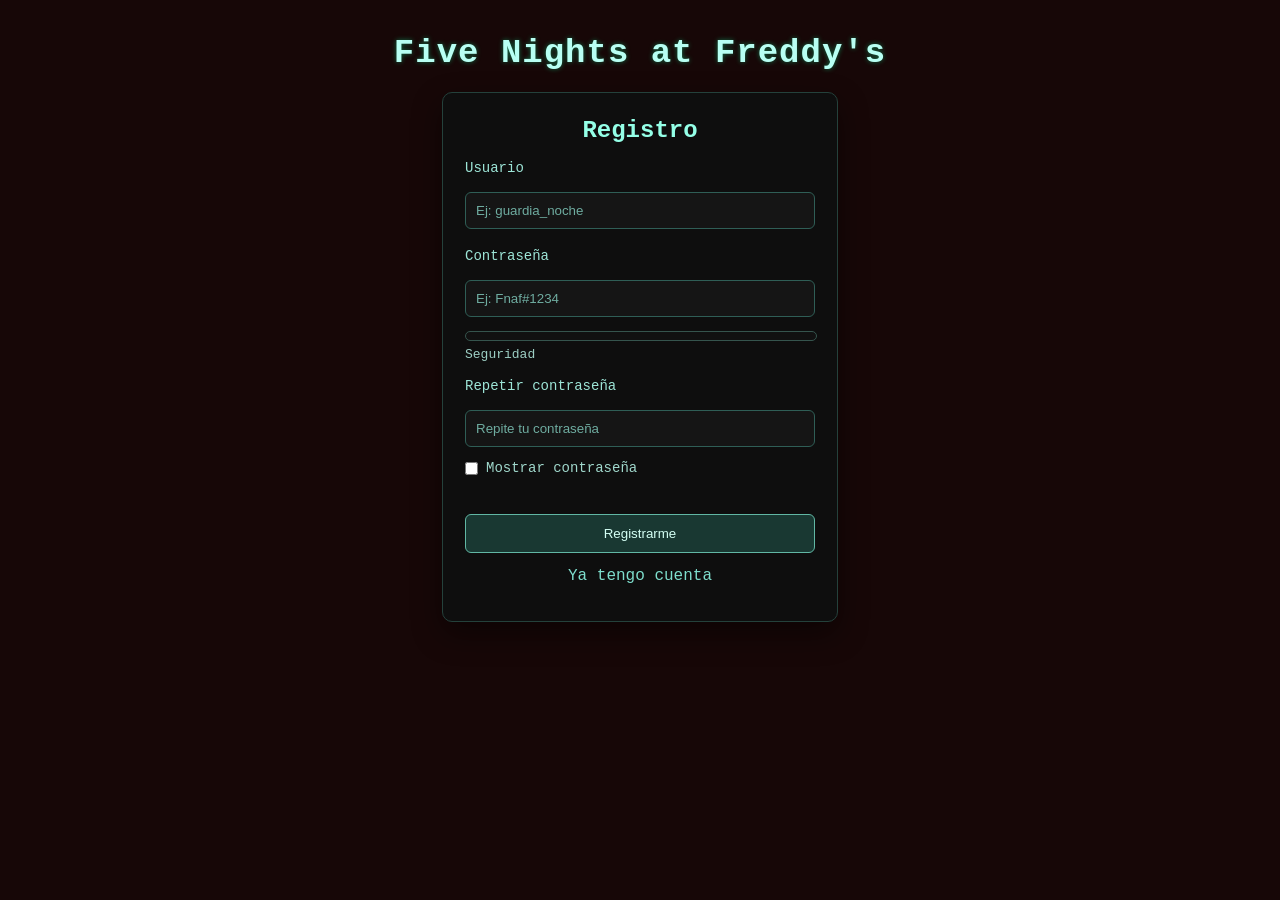
<file: index.html>
<!DOCTYPE html>
<html lang="es">

<head>

<meta charset="UTF-8">
<title>Five Nights at Freddy's</title>

<link rel="stylesheet" href="css/styles.css">

</head>

<body>

<h1>Five Nights at Freddy's</h1>

<div class="contenedor">

<!-- FORMULARIO REGISTRO -->

<form id="formRegistro">

<h2>Registro</h2>

<label>Usuario</label>
<input type="text" id="usuario" placeholder="Ej: guardia_noche" required>

<label>Contraseña</label>
<input type="password" id="password" placeholder="Ej: Fnaf#1234" required>

<div class="seguridadClave">
<div class="seguridadBarra">
<div id="nivelSeguridad"></div>
</div>
<p id="textoSeguridad">Seguridad</p>
</div>

<label>Repetir contraseña</label>
<input type="password" id="repetir" placeholder="Repite tu contraseña" required>

<label class="mostrarPassword">
<input type="checkbox" id="verPasswordRegistro">
Mostrar contraseña
</label>

<span id="mensajeError"></span>

<button type="submit">Registrarme</button>

<p class="cambiar" onclick="mostrarLogin()">Ya tengo cuenta</p>

</form>


<!-- FORMULARIO LOGIN -->

<form id="formLogin" class="oculto">

<h2>Iniciar Sesión</h2>

<label>Usuario</label>
<input type="text" id="loginUsuario" placeholder="Tu usuario" required>

<label>Contraseña</label>
<input type="password" id="loginPassword" placeholder="Tu contraseña" required>

<button type="submit">Iniciar sesión</button>

<p class="cambiar" onclick="mostrarRegistro()">Crear cuenta</p>

</form>

</div>


<!-- JUMPSCARE -->

<div id="jumpscare">

<img src="img/Horror.gif" alt="Jumpscare">

<audio id="scream" preload="auto">
<source src="audio/jumpscare-sound-fnaf-4.mp3" type="audio/mpeg">
Tu navegador no soporta audio HTML5.
</audio>

</div>

<script src="js/scripst.js"></script>

</body>
</html>
</file>
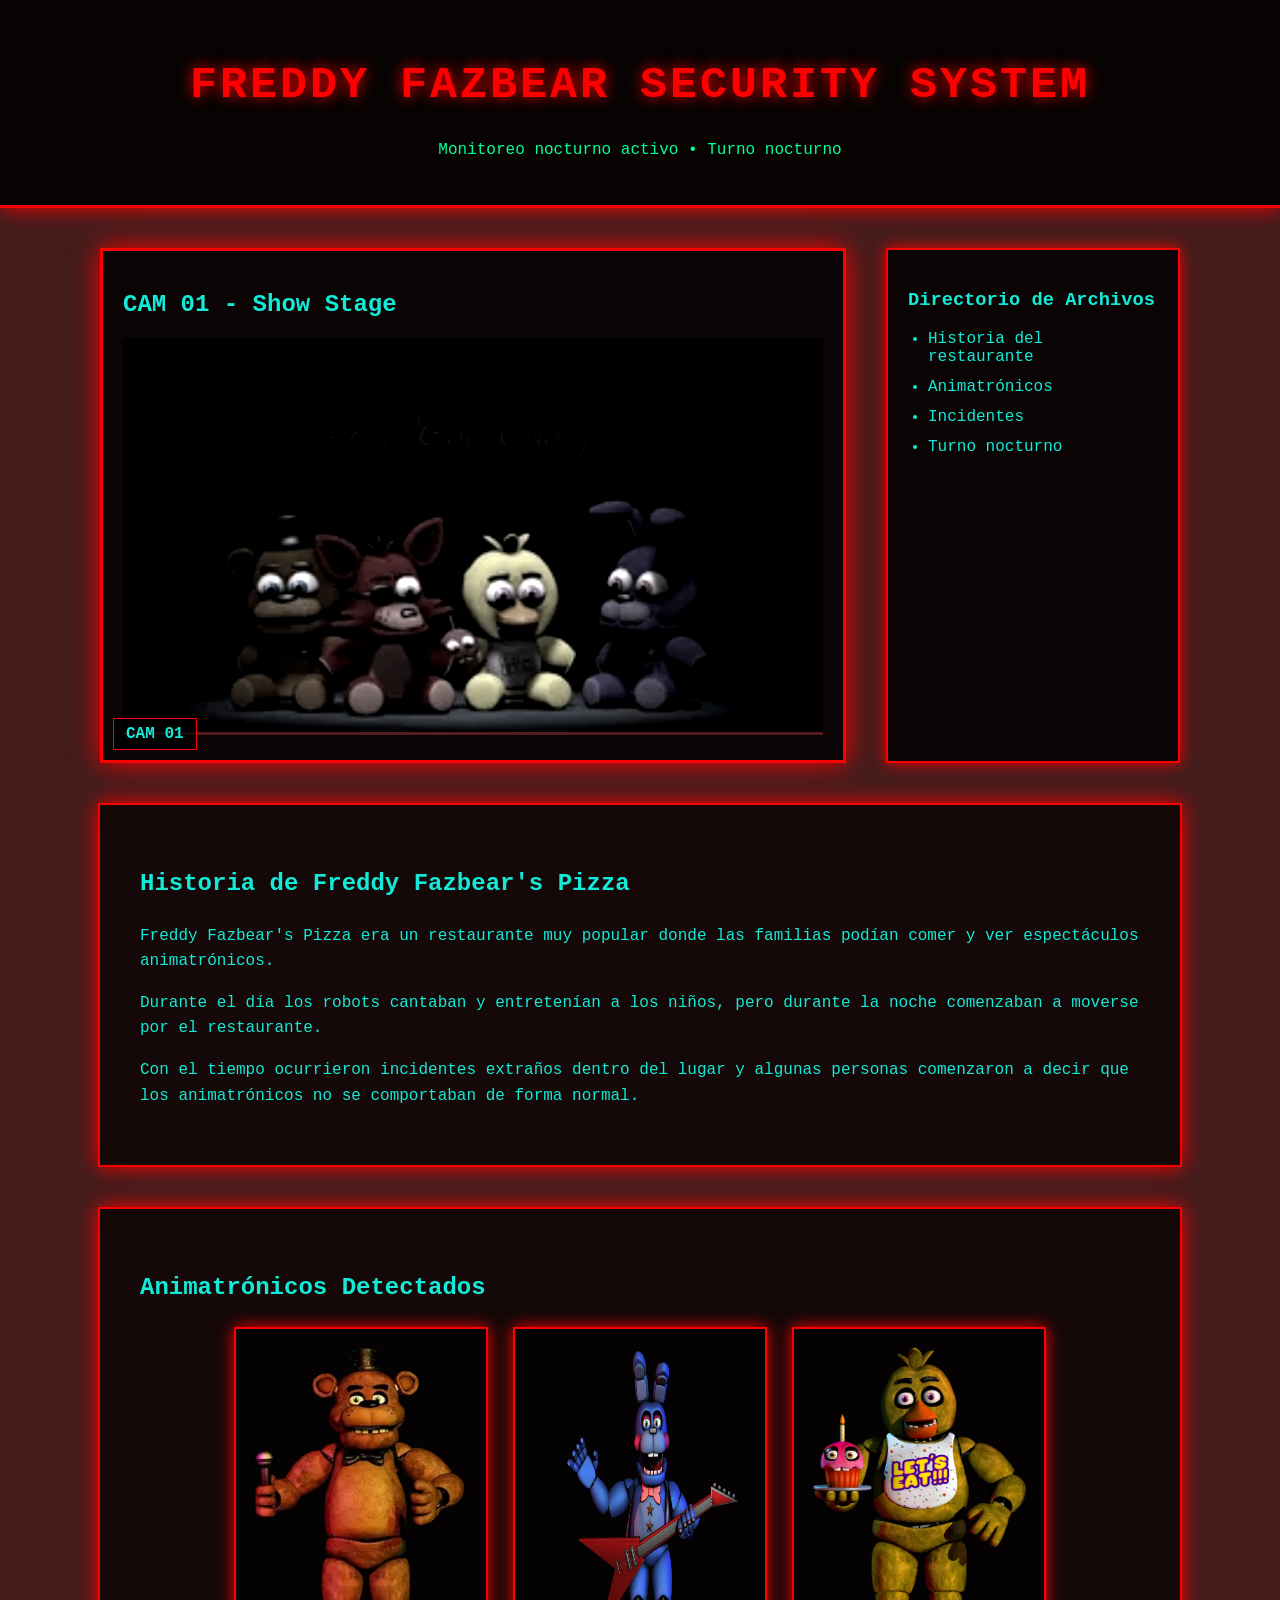
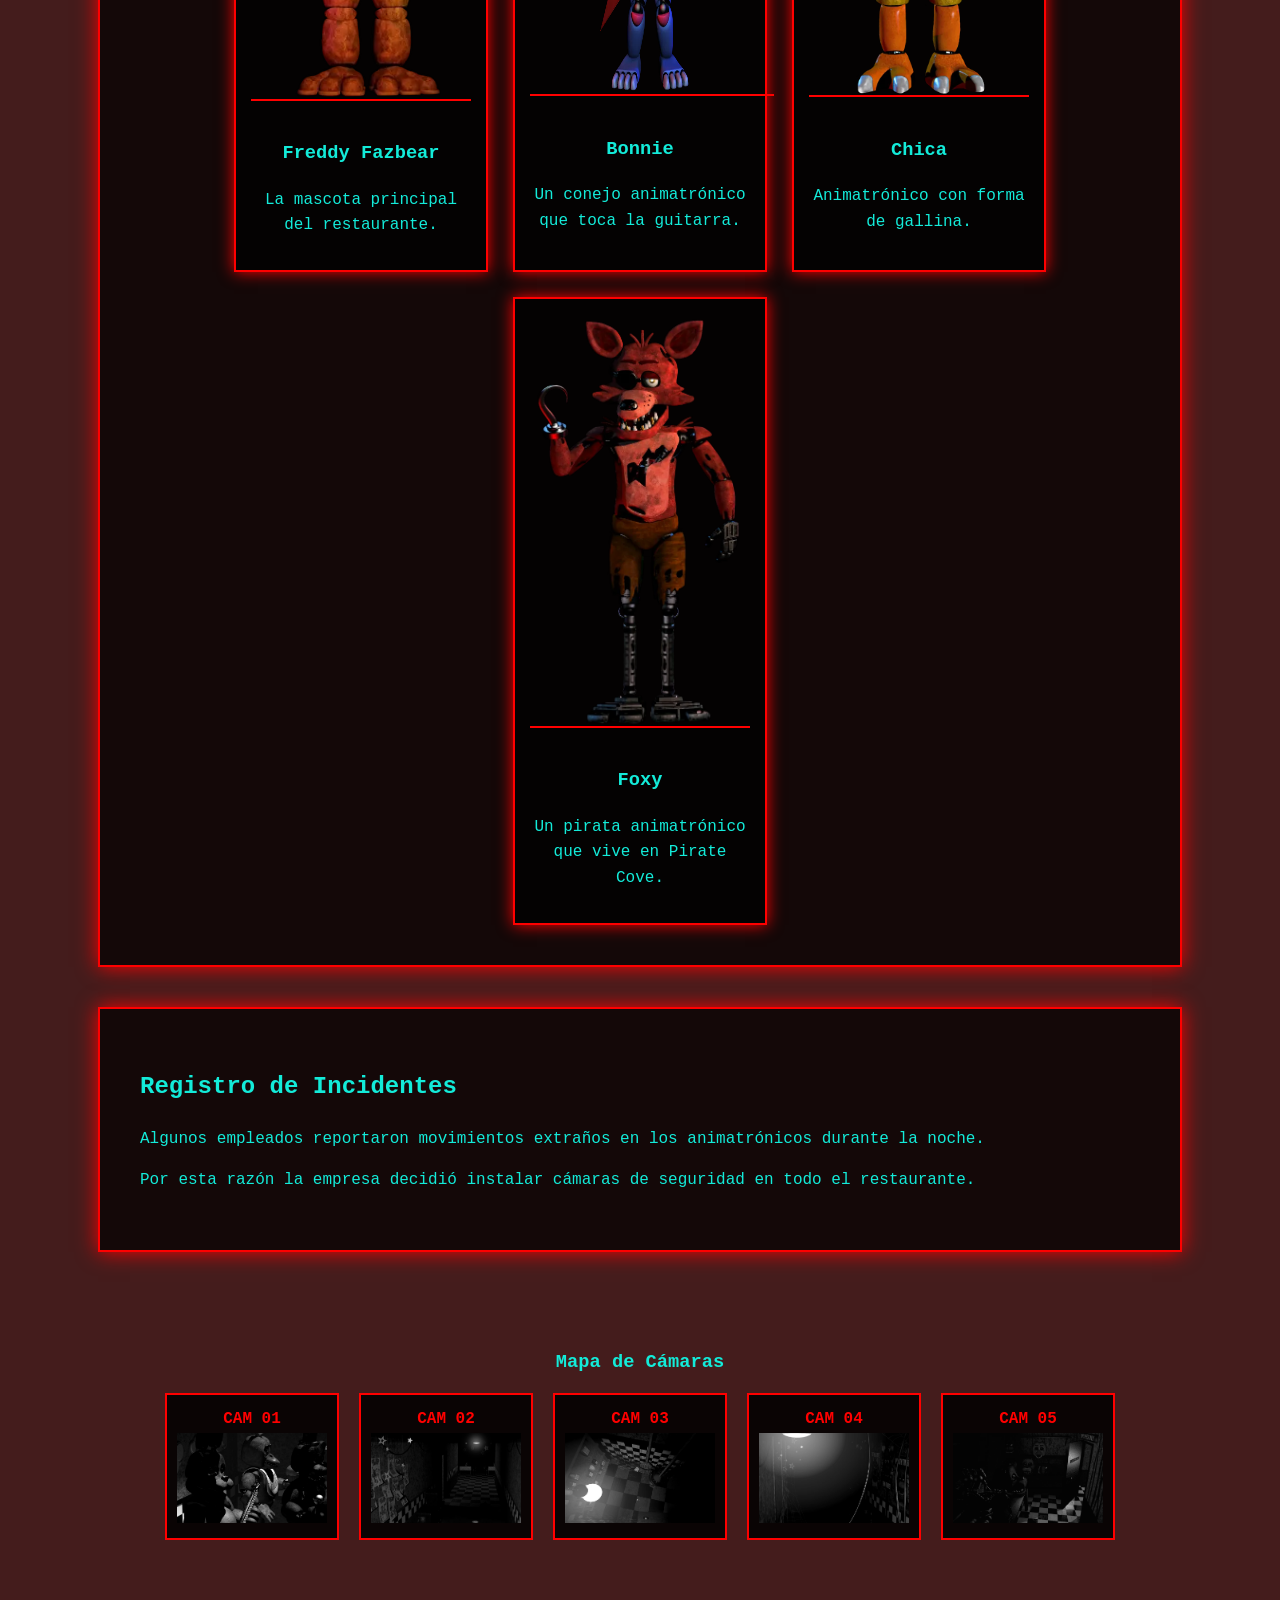
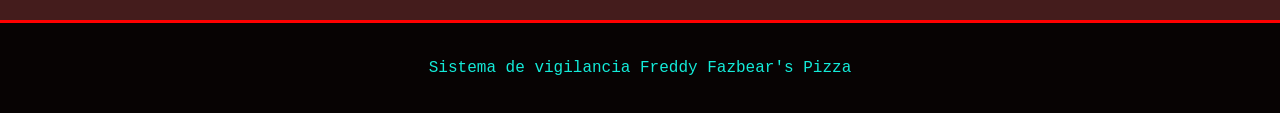
<file: Terror.html>
<!DOCTYPE html>
<html lang="es">


<head>
<meta charset="UTF-8">
<title>Sistema de Seguridad - Freddy Fazbear</title>
<link rel="stylesheet" href="css/stylesTerror.css">
</head>

<body>

<header>
<h1>FREDDY FAZBEAR SECURITY SYSTEM</h1>
<p>Monitoreo nocturno activo • Turno nocturno</p>
</header>

<!-- PANTALLA PRINCIPAL -->
<div class="pantalla">

<div class="camara">
<h2>CAM 01 - Show Stage</h2>
<img src="img/Pizzaria.jpg" alt="Pizzaria">
<div class="estado">CAM 01 </div>
</div>

<div class="directorio">
<h3>Directorio de Archivos</h3>
<ul>
<li>Historia del restaurante</li>
<li>Animatrónicos</li>
<li>Incidentes</li>
<li>Turno nocturno</li>
</ul>
</div>

</div>

<!-- HISTORIA -->
<section class="bloque">
<h2>Historia de Freddy Fazbear's Pizza</h2>
<p>Freddy Fazbear's Pizza era un restaurante muy popular donde las familias podían comer y ver espectáculos animatrónicos.</p>
<p>Durante el día los robots cantaban y entretenían a los niños, pero durante la noche comenzaban a moverse por el restaurante.</p>
<p>Con el tiempo ocurrieron incidentes extraños dentro del lugar y algunas personas comenzaron a decir que los animatrónicos no se comportaban de forma normal.</p>
</section>

<!-- ANIMATRONICOS -->
<section class="bloque">
<h2>Animatrónicos Detectados</h2>
<div class="galeria">
<div class="personaje">
<img src="img/Freddy.jpg" alt="Freddy">
<h3>Freddy Fazbear</h3>
<p>La mascota principal del restaurante.</p>
</div>


<div class="personaje bonnie">
  <img src="img/Bonnie.jpg" alt="Bonnie">
  <h3>Bonnie</h3>
  <p>Un conejo animatrónico que toca la guitarra.</p>
</div>

<div class="personaje">
<img src="img/Chica.jpg" alt="Chica">
<h3>Chica</h3>
<p>Animatrónico con forma de gallina.</p>
</div>

<div class="personaje">
<img src="img/Froxy.jpg" alt="Foxy">
<h3>Foxy</h3>
<p>Un pirata animatrónico que vive en Pirate Cove.</p>
</div>
</div>
</section>

<!-- INCIDENTES -->
<section class="bloque">
<h2>Registro de Incidentes</h2>
<p>Algunos empleados reportaron movimientos extraños en los animatrónicos durante la noche.</p>
<p>Por esta razón la empresa decidió instalar cámaras de seguridad en todo el restaurante.</p>
</section>

<!-- MAPA DE CAMARAS -->
<div class="mapa">
<h3>Mapa de Cámaras</h3>
<div class="botones">
<div class="camBtn">
<h4>CAM 01</h4>
<img src="img/cam1.jpg" alt="Camara 1">
</div>
<div class="camBtn">
<h4>CAM 02</h4>
<img src="img/cam2.jpg" alt="Camara 2">
</div>
<div class="camBtn">
<h4>CAM 03</h4>
<img src="img/cam3.jpg" alt="Camara 3">
</div>
<div class="camBtn">
<h4>CAM 04</h4>
<img src="img/cam4.jpg" alt="Camara 4">
</div>
<div class="camBtn">
<h4>CAM 05</h4>
<img src="img/cam5.jpg" alt="Camara 5">
</div>
</div>
</div>

<footer>
<p>Sistema de vigilancia Freddy Fazbear's Pizza</p>
</footer>

</body>
</html>
</file>
<file: css/styles.css>
/* FONDO TIPO SALA DE SEGURIDAD */

body{

background:#170707;
color:#b8fff3;

font-family:"Courier New", monospace;

margin:0;
padding:0;

min-height:100vh;
display:flex;
flex-direction:column;
align-items:center;

text-align:center;

}



/* TITULO */

h1{

margin:34px 0 20px;
font-size:34px;
letter-spacing:1px;
text-shadow:0 0 5px rgba(8, 235, 148, 0.45);

}



/* CONTENEDOR PRINCIPAL */

.contenedor{

width:350px;
max-width:90%;

margin:0 auto;

padding:24px 22px 20px;

background:#0e0e0e;

border:1px solid #24413b;

box-shadow:0 12px 30px rgba(0, 0, 0, 0.45);
border-radius:10px;

}



/* FORMULARIOS */

form{

display:flex;
flex-direction:column;
text-align:left;
gap:4px;

}

form h2{

text-align:center;
margin:0 0 12px;
color:#94ffe7;

}

label{

margin-bottom:4px;
font-size:14px;
color:#9de5d7;

}



/* INPUTS */

input{

padding:10px;
margin-top:8px;
margin-bottom:15px;

background:#151515;
border:1px solid #2f5e56;
border-radius:6px;

color:#b8fff3;
outline:none;
transition:border-color 0.2s, box-shadow 0.2s;

}

input:focus{

border-color:#7be8cc;
box-shadow:0 0 0 2px rgba(123, 232, 204, 0.2);

}

input::placeholder{

color:#79bdb0;
opacity:0.9;

}

.mostrarPassword{

display:flex;
align-items:center;
gap:8px;

font-size:14px;
margin-top:-6px;
margin-bottom:12px;
color:#a0d8cc;

}

.mostrarPassword input{

margin:0;

}

.seguridadClave{

text-align:left;
margin-top:-5px;
margin-bottom:12px;

}

.seguridadBarra{

width:100%;
height:8px;
background:#111;
border:1px solid #35544d;
border-radius:999px;
overflow:hidden;

}

#nivelSeguridad{

height:100%;
width:0%;
background:red;
transition:width 0.25s;

}

#textoSeguridad{

margin:6px 0 0;
font-size:13px;
color:#9dcfc4;

}



/* BOTONES */

button{

padding:11px;

background:#193832;

color:#d4fff4;

border:1px solid #61b7a4;
border-radius:6px;

cursor:pointer;

transition:0.25s;

}



/* EFECTO BOTON */

button:hover{

background:#245148;
color:#ffffff;

}



/* TEXTO CAMBIAR FORMULARIO */

.cambiar{

cursor:pointer;
color:#7edecd;

margin-top:10px;
text-align:center;

}

.cambiar:hover{

text-decoration:underline;

}



/* ERROR */

#mensajeError{

color:#ff6f6f;
font-size:14px;
min-height:18px;
display:block;

}



/* FORMULARIO OCULTO */

.oculto{

display:none;

}



/* JUMPSCARE */

#jumpscare{

position:fixed;

top:0;
left:0;

width:100%;
height:100%;

background:black;

display:none;

justify-content:center;
align-items:center;

z-index:1000;

}

#jumpscare img{

width:100%;
height:100%;
object-fit:cover;

}
</file>
<file: css/stylesTerror.css>
/* FONDO GENERAL */
body{
    margin:0;
    font-family: "Courier New", monospace;
    color:#13ebd9;
    background:#441c1c;
    overflow-x:hidden;
    position: relative;
}

/* HEADER */
header{
    text-align:center;
    padding:30px 10px;
    border-bottom:3px solid red;
    background: rgba(0,0,0,0.9);
    box-shadow: 0 0 20px red;
}

header h1{
    font-size:45px;
    color:red;
    text-shadow:0 0 15px red;
    letter-spacing:3px;
}

header p{
    font-size:16px;
    color:#00ff9c;
}

/* PANTALLA PRINCIPAL */
.pantalla{
    display:flex;
    gap:40px;
    justify-content:center;
    flex-wrap:wrap;
    padding:40px;
}

/* CAMARA */
.camara{
    width:700px;
    background: rgba(0,0,0,0.85);
    padding:20px;
    border:3px solid red;
    box-shadow:0 0 25px red;
    position: relative;
    animation: parpadeo 4s infinite;
}

.camara img{
    width:100%;
    border-bottom:3px solid red;
    filter:grayscale(80%) contrast(120%);
}

/* TEXTO CAMARA */
.estado{
    position:absolute;
    bottom:10px;
    left:10px;
    background: rgba(0,0,0,0.7);
    padding:6px 12px;
    font-weight:bold;
    border:1px solid red;
}

/* DIRECTORIO */
.directorio{
    width:250px;
    background: rgba(0,0,0,0.85);
    padding:20px;
    border:2px solid red;
    box-shadow:0 0 15px red;
}

.directorio ul{
    padding-left:20px;
}

.directorio li{
    margin-bottom:12px;
    transition:0.3s;
}

.directorio li:hover{
    color:red;
    cursor:pointer;
}

/* SECCIONES */
section{
    max-width:1000px;
    margin:auto;
    padding:40px;
    line-height:1.6;
    background: rgba(0,0,0,0.7);
    border:2px solid red;
    box-shadow:0 0 20px red;
    margin-bottom:40px;
}

/* GALERIA ANIMATRONICOS */
.galeria{
    display:flex;
    flex-wrap:wrap;
    gap:25px;
    justify-content:center;
}

.personaje{
    background: rgba(0,0,0,0.8);
    width:220px;
    padding:15px;
    border:2px solid red;
    text-align:center;
    box-shadow:0 0 15px red;
    transition: transform 0.3s, box-shadow 0.3s;
}

.personaje img{
    width:100%;
    border-bottom:2px solid red;
    margin-bottom:10px;
}

/* TARJETA BONNIE MÁS GRANDE */
.personaje.bonnie img{
    width: 111%; 
    height: 350px;   /* igual que las demás imágenes */
}  /* más alto que las demás imágenes */



.personaje:hover{
    transform:scale(1.1);
    box-shadow:0 0 35px red;
}

/* MAPA DE CAMARAS */
.mapa{
    text-align:center;
    padding:40px;
}

.botones{
    display:flex;
    flex-wrap:wrap;
    justify-content:center;
    gap:20px;
    margin-top:20px;
}

.camBtn{
    background: rgba(0,0,0,0.85);
    width:150px;
    padding:10px;
    border:2px solid red;
    cursor:pointer;
    transition:0.3s;
    text-align:center;
}

.camBtn img{
    width:100%;
    height:90px;
    object-fit:cover;
    filter:grayscale(100%);
}

.camBtn h4{
    color:#ff0000;
    margin:5px 0;
}

.camBtn:hover{
    transform:scale(1.1);
    box-shadow:0 0 25px red;
}

/* FOOTER */
footer{
    text-align:center;
    padding:20px;
    background: rgba(0,0,0,0.9);
    border-top:3px solid red;
    margin-top:40px;
}

/* ANIMACION PARPADEO */
@keyframes parpadeo{
    0%{opacity:1;}
    50%{opacity:0.95;}
    100%{opacity:1;}
}
</file>
